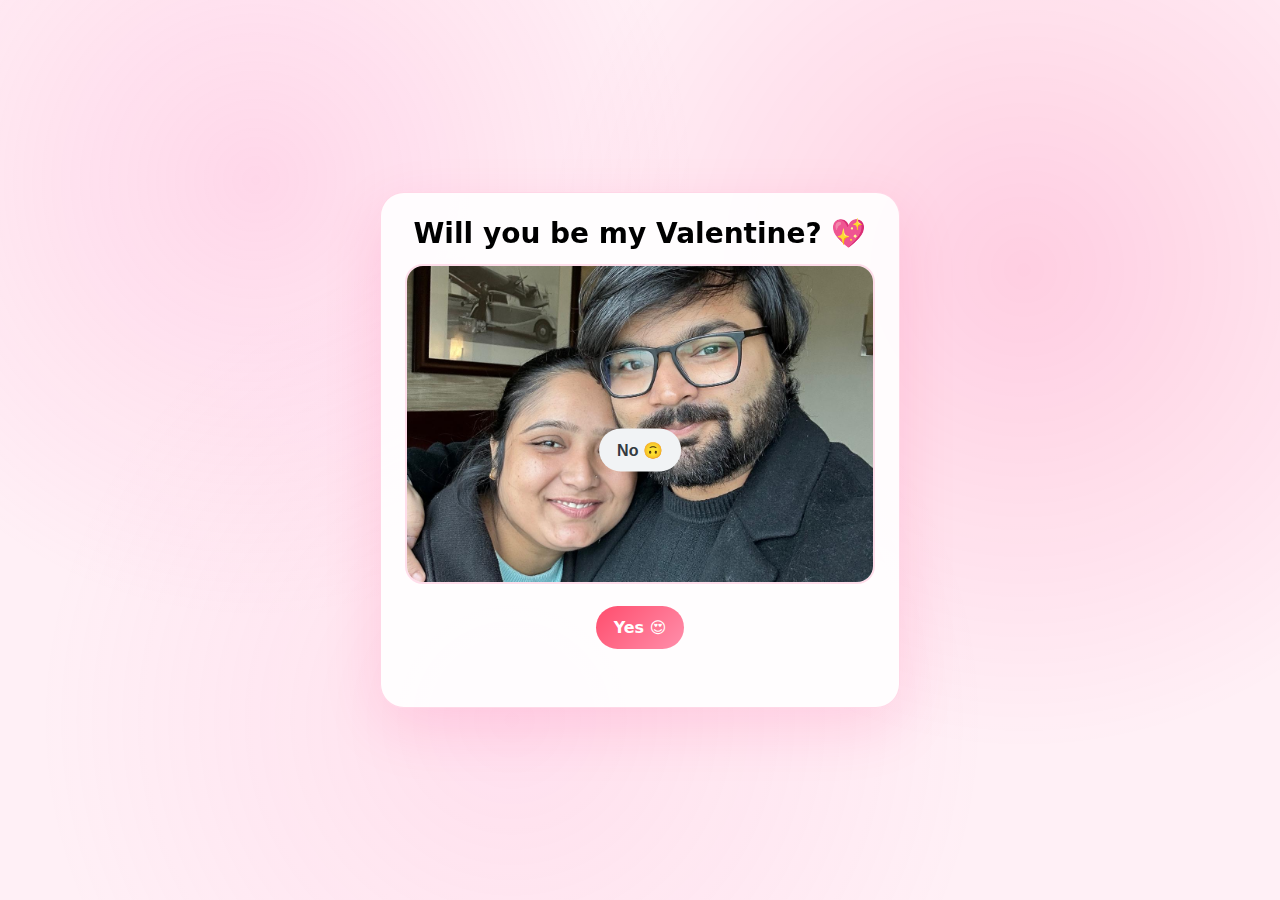
<file: index.html>
<!doctype html>
<html lang="en">
<head>
  <meta charset="UTF-8" />
  <meta name="viewport" content="width=device-width, initial-scale=1.0" />
  <title>Will you be my Valentine?</title>
  <link rel="stylesheet" href="style.css" />
</head>
<body>
  <div class="bg-hearts"></div>

  <main class="card">
    <h1>Will you be my Valentine? 💖</h1>

    <img class="photo" src="photos/ritam-shivani-1.jpg" alt="Ritam and Shivani" />

    <div class="buttons">
      <a class="btn yes" href="yes.html">Yes 😍</a>
      <button class="btn no" id="noBtn" type="button">No 🙃</button>
    </div>

    <p class="tease" id="teaseText" aria-live="polite"></p>
  </main>

  <script src="script.js"></script>
</body>
</html>
</file>
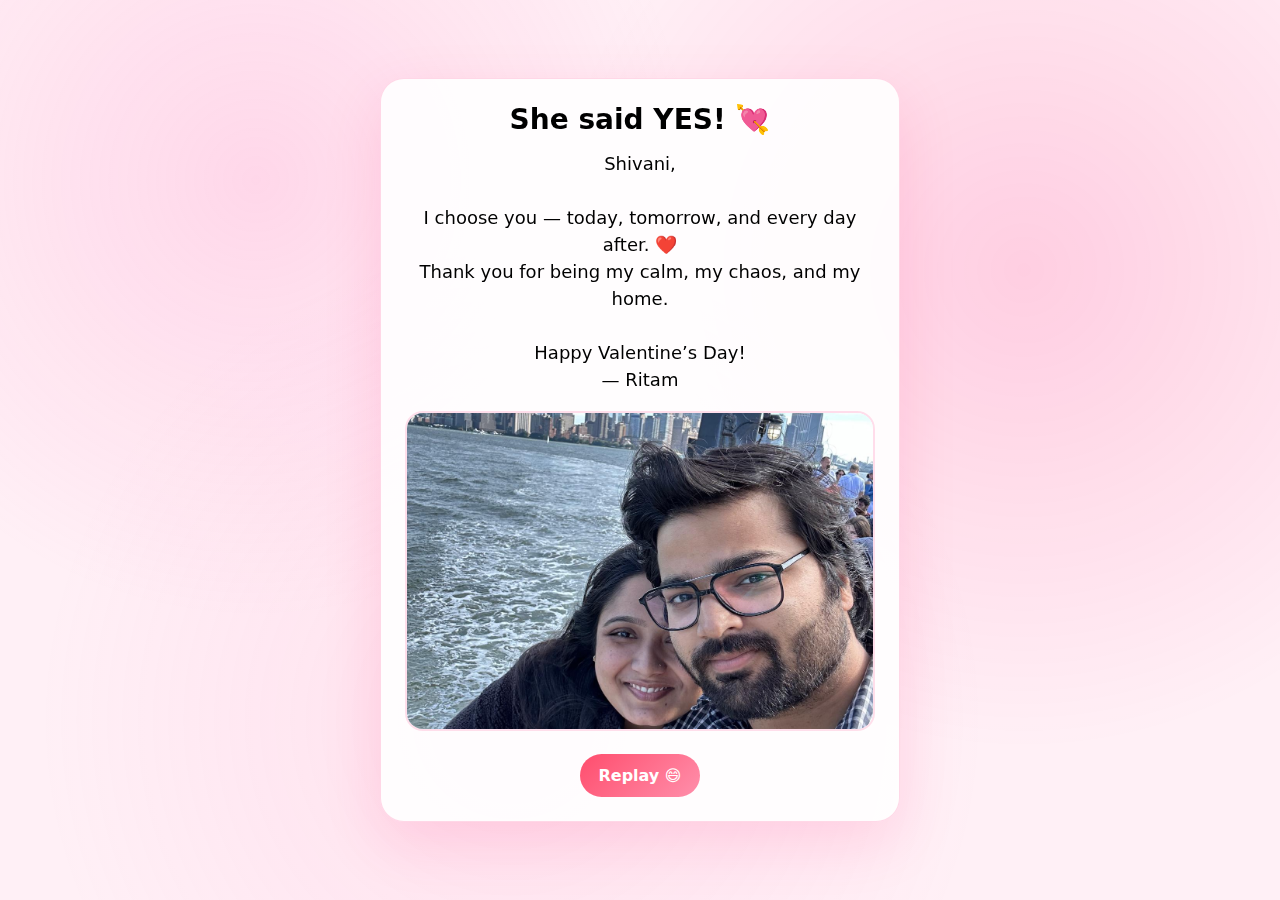
<file: yes.html>
<!doctype html>
<html lang="en">
<head>
  <meta charset="UTF-8" />
  <meta name="viewport" content="width=device-width, initial-scale=1.0" />
  <title>For Shivani ❤️</title>
  <link rel="stylesheet" href="style.css" />
</head>
<body>
  <div class="bg-hearts"></div>

  <main class="card">
    <h1>She said YES! 💘</h1>

    <p class="sweet">
      Shivani,<br><br>
      I choose you — today, tomorrow, and every day after. ❤️<br>
      Thank you for being my calm, my chaos, and my home.<br><br>
      Happy Valentine’s Day!<br>
      — Ritam
    </p>

    <img class="photo" src="photos/ritam-shivani-2.jpg" alt="Ritam and Shivani" />

    <br><br>
    <a class="btn yes" href="index.html">Replay 😄</a>
  </main>
</body>
</html>
</file>
<file: style.css>
* { box-sizing: border-box; }

body {
  margin: 0;
  min-height: 100vh;
  font-family: ui-sans-serif, system-ui, -apple-system, Segoe UI, Roboto, Arial;
  display: grid;
  place-items: center;
  background: #fff0f6;
  overflow: hidden;
}

.bg-hearts {
  position: fixed;
  inset: 0;
  background:
    radial-gradient(circle at 20% 20%, rgba(255,105,180,0.18), transparent 35%),
    radial-gradient(circle at 80% 30%, rgba(255,0,102,0.14), transparent 40%),
    radial-gradient(circle at 40% 80%, rgba(255,105,180,0.12), transparent 45%);
  pointer-events: none;
}

.card {
  width: min(520px, 92vw);
  background: rgba(255,255,255,0.9);
  border: 1px solid rgba(255,0,102,0.15);
  border-radius: 24px;
  padding: 24px;
  text-align: center;
  box-shadow: 0 20px 60px rgba(255,0,102,0.12);
  position: relative;
  z-index: 1;
}

h1 { margin: 0 0 14px; font-size: 28px; }

.sweet {
  font-size: 18px;
  line-height: 1.5;
  margin: 10px 0 18px;
}

.photo {
  width: 100%;
  max-height: 320px;
  object-fit: cover;
  border-radius: 18px;
  border: 2px solid rgba(255,0,102,0.12);
}

.buttons {
  margin-top: 18px;
  display: flex;
  gap: 14px;
  justify-content: center;
  align-items: center;
}

.btn {
  display: inline-flex;
  align-items: center;
  justify-content: center;
  padding: 12px 18px;
  border-radius: 999px;
  border: none;
  cursor: pointer;
  text-decoration: none;
  font-weight: 700;
  font-size: 16px;
  transition: transform 0.12s ease;
  user-select: none;
  white-space: nowrap;
}

.btn:hover { transform: scale(1.04); }

.btn.yes {
  background: linear-gradient(135deg, #ff4d6d, #ff8fab);
  color: white;
}

.btn.no {
  background: #f1f3f5;
  color: #343a40;

  /* Key: allow JS to move it anywhere on the screen */
  position: fixed;
  left: 50%;
  top: 50%;
  transform: translate(-50%, -50%);
  z-index: 9999; /* stays above everything */
}

.tease {
  margin: 12px 0 0;
  min-height: 22px;
  color: #c9184a;
  font-weight: 700;
}
</file>
